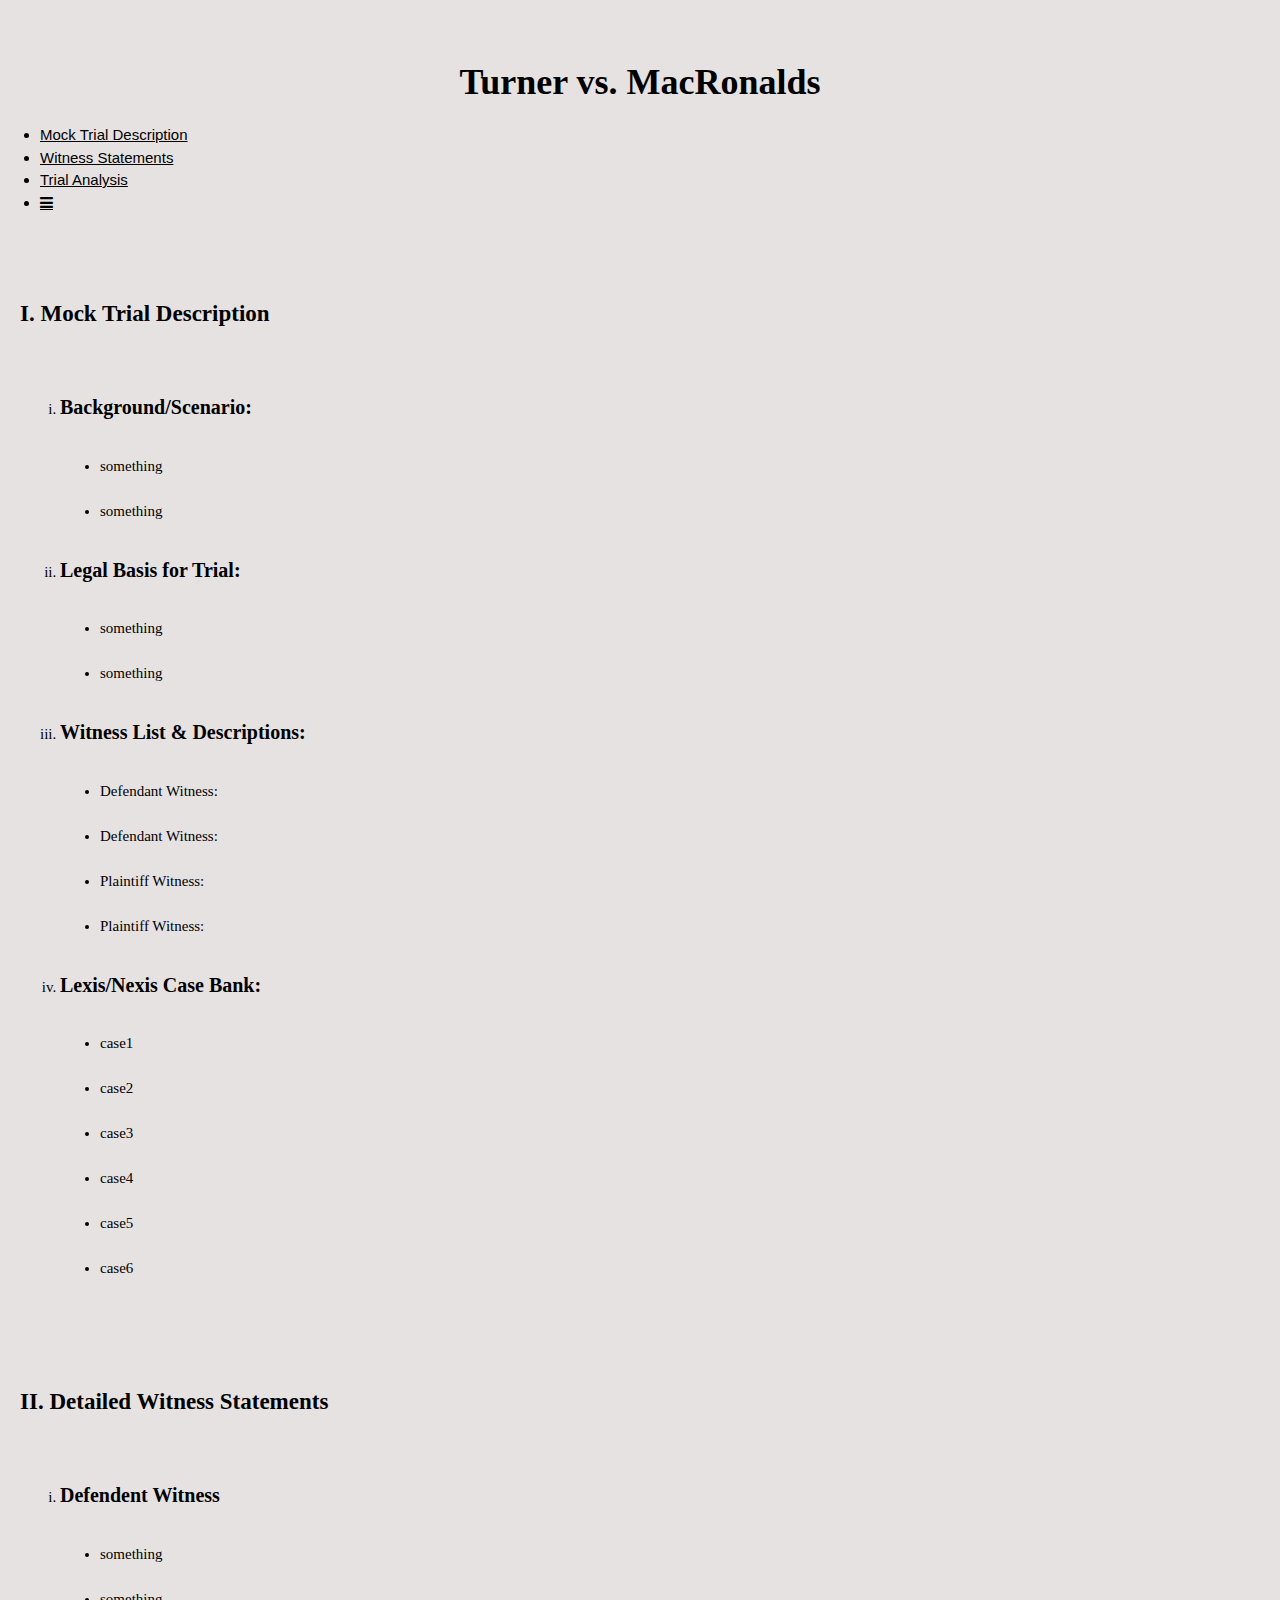
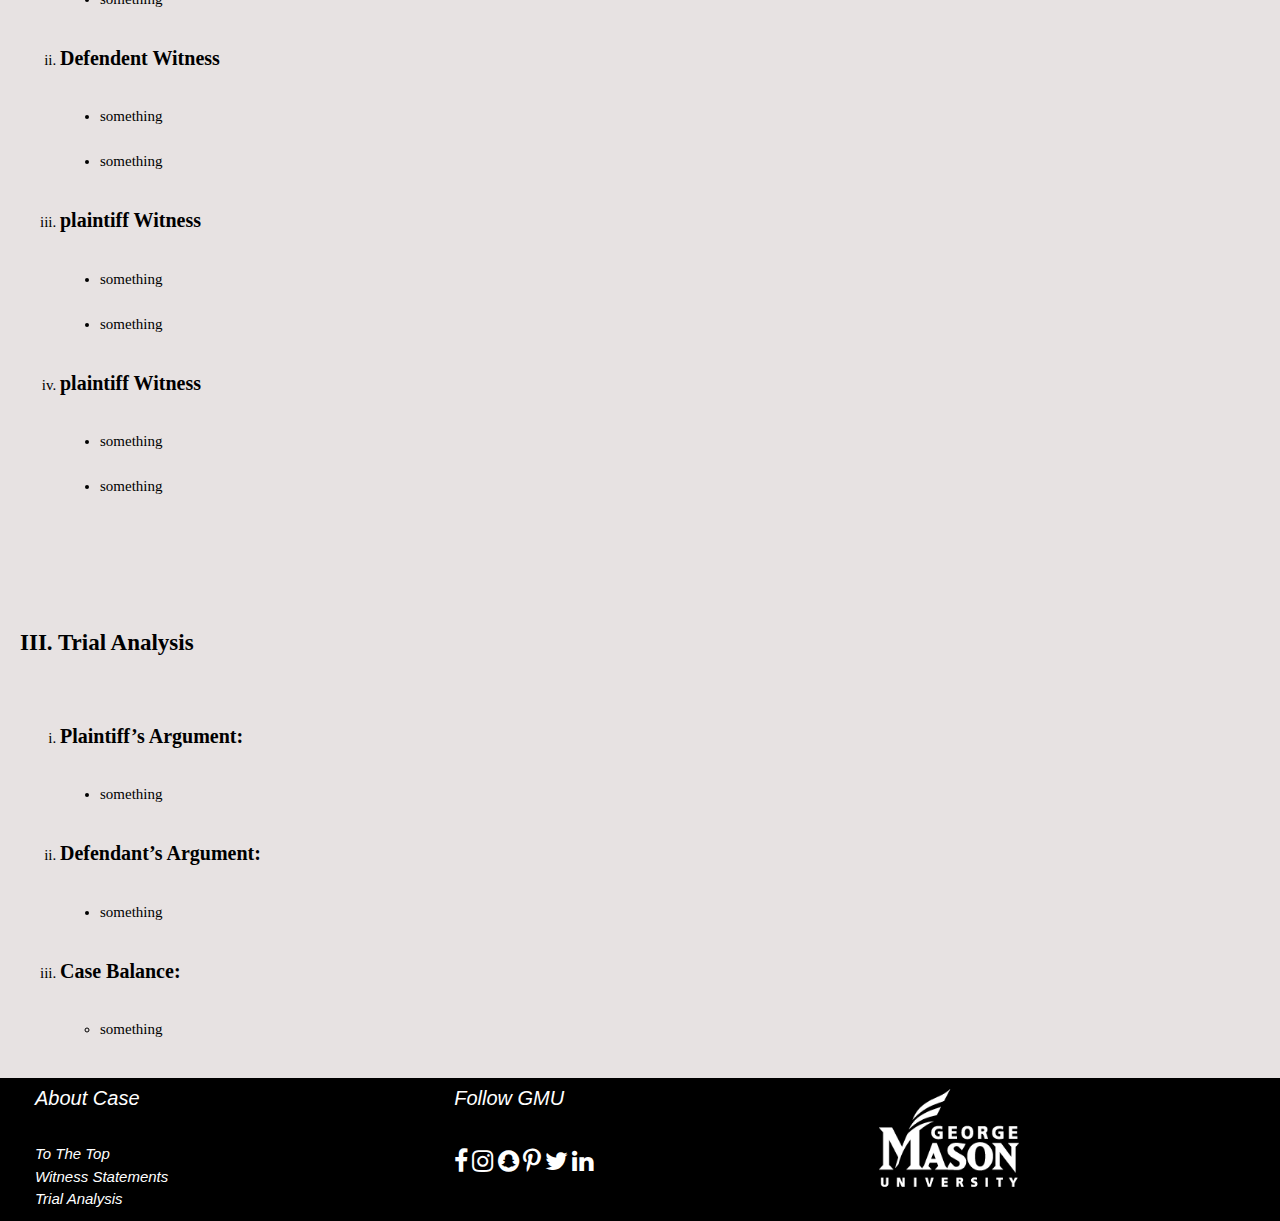
<file: project_partIII.html>
<!DOCTYPE html>
<html>

<head>
    <title>Creative Group Project Sec#2</title>
    <meta charset=" UTF-8">
    <meta name="author" content="Artin Malekian, Cody Barrett, Steven Yun, Sanskar Thapa, Sahil Gagele, Miguel Nunez">
    <meta name="viewport" content="width=device-width, initial-scale=1">
    <link href='https://fonts.googleapis.com/css?family=Alex Brush' rel='stylesheet'>
    <link type="text/css" rel="stylesheet" href="style.css" />
    <link rel="stylesheet" href="https://cdnjs.cloudflare.com/ajax/libs/font-awesome/4.7.0/css/font-awesome.min.css">
    <link rel="stylesheet" href="https://www.w3schools.com/w3css/4/w3.css">
    <script src="https://ajax.googleapis.com/ajax/libs/jquery/3.3.1/jquery.min.js"></script>
    <script src="https://maxcdn.bootstrapcdn.com/bootstrap/3.4.0/js/bootstrap.min.js"></script>
    <script src="script.js"></script>
</head>

<body>


    <!--
             header
             -->
    <div class="header" id="header">
        <div>
            </br></br>
            <h1>Turner vs. MacRonalds</h1>
        </div>
    </div>
    <!--
             navbar
             -->
    <div class="navbar" id="myNavbar">
        <ul>
            <li><a href="#header">Mock Trial Description</a></li>
            <li><a href="#Witness-Statements">Witness Statements</a></li>
            <li><a href="#Trial-Analysis">Trial Analysis</a></li>
            <li class="icon"><a href="javascript:void(0);" style="font-size:15px;" id="iconn" onclick="navbarFunction()"
                    class="fa fa-navicon"></a></li>
        </ul>
    </div>




    <!--
Body 
 -->
    </br></br>
    <div>

        <div>
            <p class="titl">I. Mock Trial Description</p></br>
            <ol class="subtit">
                <li>
                    <h5>Background/Scenario:</h5></br>
                    <ul class="subsubtit">
                        <li>something</li></br>
                        <li>something</li></br>
                    </ul>
                </li>
                <li>
                    <h5>Legal Basis for Trial:</h5></br>
                    <ul class="subsubtit">
                        <li>something</li></br>
                        <li>something</li></br>
                    </ul>
                </li>
                <li>
                    <h5>Witness List & Descriptions:</h5></br>
                    <ul class="subsubtit">
                        <li>Defendant Witness:</li></br>
                        <li>Defendant Witness:</li></br>
                        <li>Plaintiff Witness:</li></br>
                        <li>Plaintiff Witness:</li></br>
                    </ul>
                </li>
                <li>
                    <h5>Lexis/Nexis Case Bank:</h5></br>
                    <ol class="subsubtit">
                        <li>case1</li></br>
                        <li>case2</li></br>
                        <li>case3</li></br>
                        <li>case4</li></br>
                        <li>case5</li></br>
                        <li>case6</li></br>
                    </ol>
                </li>
            </ol>


        </div>



        <div class="Witness-Statements" id="Witness-Statements"></br></br>
            <div>
                <p class="titl">II. Detailed Witness Statements</p></br>
                <ol class="subtit">
                    <li>
                        <h5>Defendent Witness</h5></br>
                        <ul class="subsubtit">
                            <li>something</li></br>
                            <li>something</li></br>
                        </ul>
                    </li>
                    <li>
                        <h5>Defendent Witness</h5></br>
                        <ul class="subsubtit">
                            <li>something</li></br>
                            <li>something</li></br>
                        </ul>
                    </li>
                    <li>
                        <h5>plaintiff Witness</h5></br>
                        <ul class="subsubtit">
                            <li>something</li></br>
                            <li>something</li></br>
                        </ul>
                    </li>
                    <li>
                        <h5>plaintiff Witness</h5></br>
                        <ul class="subsubtit">
                            <li>something</li></br>
                            <li>something</li></br>
                        </ul>
                    </li>
                </ol>

            </div>
        </div>



        <div class="Trial-Analysis" id="Trial-Analysis"></br></br></br>
            <div>
                <p class="titl">III. Trial Analysis</p></br>
                <ol class="subtit">
                    <li>
                        <h5>Plaintiff’s Argument:</h5></br>
                        <ul class="subsubtit">
                            <li>something</li></br>
                        </ul>
                    </li>
                    <li>
                        <h5>Defendant’s Argument:</h5></br>
                        <ul class="subsubtit">
                            <li>something</li></br>
                        </ul>
                    </li>
                    <li>
                        <h5>Case Balance:</h5></br>
                        <ul>
                            <li>something</li></br>
                        </ul>
                    </li>
                </ol>


            </div>
        </div>


    </div>


    <!-- Footer -->
    <footer class="grid-container">
        <div clas="navbar" id="myNavbar">
            <div class="one">
                <i class="title">
                    <div>About Case</div></br>
                </i>
                <i><a href="#header ">
                        <div>To The Top</div>
                    </a></i>
                <i><a href="#Witness-Statements">
                        <div>Witness Statements</div>
                    </a></i>
                <i><a href="#Trial-Analysis">
                        <div>Trial Analysis</div>
                    </a></i>
            </div>
        </div>


        <div class="four">
            <i class="title">
                <div>Follow GMU</div></br>
            </i>
            <a href="https://www.facebook.com/georgemason/"><i class="fa fa-facebook-f w3-hover-opacity"></i></a>
            <a href="https://www.instagram.com/georgemasonu"> <i class="fa fa-instagram w3-hover-opacity"></i></a>
            <a href="https://socialmedia.gmu.edu/snapchat-at-mason/"><i class="fa fa-snapchat w3-hover-opacity"></i></a>
            <a href="https://www.pinterest.com/georgemasonuniv/"><i class="fa fa-pinterest-p w3-hover-opacity"></i></a>
            <a href="https://www.twitter.com/georgemasonnews"> <i class="fa fa-twitter w3-hover-opacity"></i></a>
            <a href="https://www.linkedin.com/school/george-mason-university/"><i
                    class="fa fa-linkedin w3-hover-opacity"></i></a>
        </div>

        <div class="thi">
            <i class="mason">
                <div><img src="mason.gif" width="140" height="110"></div></br>
            </i>
        </div>

    </footer>
</file>
<file: style.css>
* {
    box-sizing: border-box;
}

/* body */

body, html {
    font-family: "Lucida Console";
    color: black;
    height: 100%;
    margin: 0;
    background-color: rgb(231, 226, 226);
    -webkit-background-size: cover;
    -moz-background-size: cover;
    -o-background-size: cover;
    background-size: cover;
}

.table {
    background-color: gray;
    color: black;
}

.header h1 {
    text-align: center;
    font-family: "Lucida Console";
    font-weight: bold;
}

body p {
    font-family: "Lucida Console";
    padding-left: 20px;
    font-size: 20px;
    font-weight: 530;
}

.headimag {
    float: right;
}

.center {
    display: block;
    margin-left: auto;
    margin-right: auto;
}

.subtit h5 {
    font-family: "Lucida Console";
    font-weight: bold;
    font-size: 20px;
}

.subtit h6 {
    font-family: "Lucida Console";
    font-weight: bold;
}

.lexisbox {
    width: 35%;
    border-color: gray;
    border-width: 3px 0.5px 0.5px 3px;
    border-style: outset;
    padding: 8px;
    margin: 20px;
    float: right;
    font-size: 15px;
}

.titl {
    font-family: "Lucida Console";
    font-size: 23px;
    font-weight: bold;
}

.subtit {
    font-family: "Lucida Console";
    padding-left: 60px;
    list-style-type: lower-roman;
}

.subsubtit {
    font-family: "Lucida Console";
    list-style-type: disc;
}

.subsubtit a {
    color: rgb(59, 44, 194);
}

.subsubtit a:hover {
    color: gray;
}

.subsubtit1 {
    font-family: "Lucida Console";
}

.subsubtit1 a {
    color: rgb(59, 44, 194);
}

.subsubtit1 a:hover {
    color: gray;
}

.hr {
    display: block;
    margin-top: 0.5em;
    margin-bottom: 0.5em;
    margin-left: auto;
    margin-right: auto;
    border-style: inset;
    border-width: 2px;
}

.hrhalf {
    display: block;
    margin-top: 0.5em;
    margin-bottom: 0.5em;
    margin-left: 300px;
    margin-right: 300px;
    border-style: inset;
    border-width: 2px;
}

/* footer container */

.grid-container {
    display: grid;
    grid-column-gap: 30px;
    grid-template-columns: auto auto auto;
    background-color: black;
    width: 100%;
    padding: 5px;
    padding-bottom: 5px;
    padding-left: 20px;
}

.one {
    margin-left: 15px;
}

.thi {
    margin-right: 0px;
}

.title {
    color: white;
    font-size: 20px;
    font-style: bold;
    padding-bottom: 10px;
}

i a {
    color: white;
    text-decoration: none !important;
}

.four a {
    color: white;
    font-size: 25px;
}

.four a:hover {
    color: lightgray;
}

.one a {
    color: white;
}

.one a:hover {
    color: lightgray;
}

@media screen and (max-width: 900px) {
    .grid-container {
        grid-column-gap: 10px !important;
        right: 10px;
    }
}

@media (max-width: 900px) {
    .row, .navbar {
        flex-direction: column;
    }
}

.w3-sidebar a {
    font-family: "Lucida Console";
}

.w3-wide {
    font-family: "Lucida Console";
}

/*
    <link type="text/css" rel="stylesheet" href="style.css" />
    */
</file>
